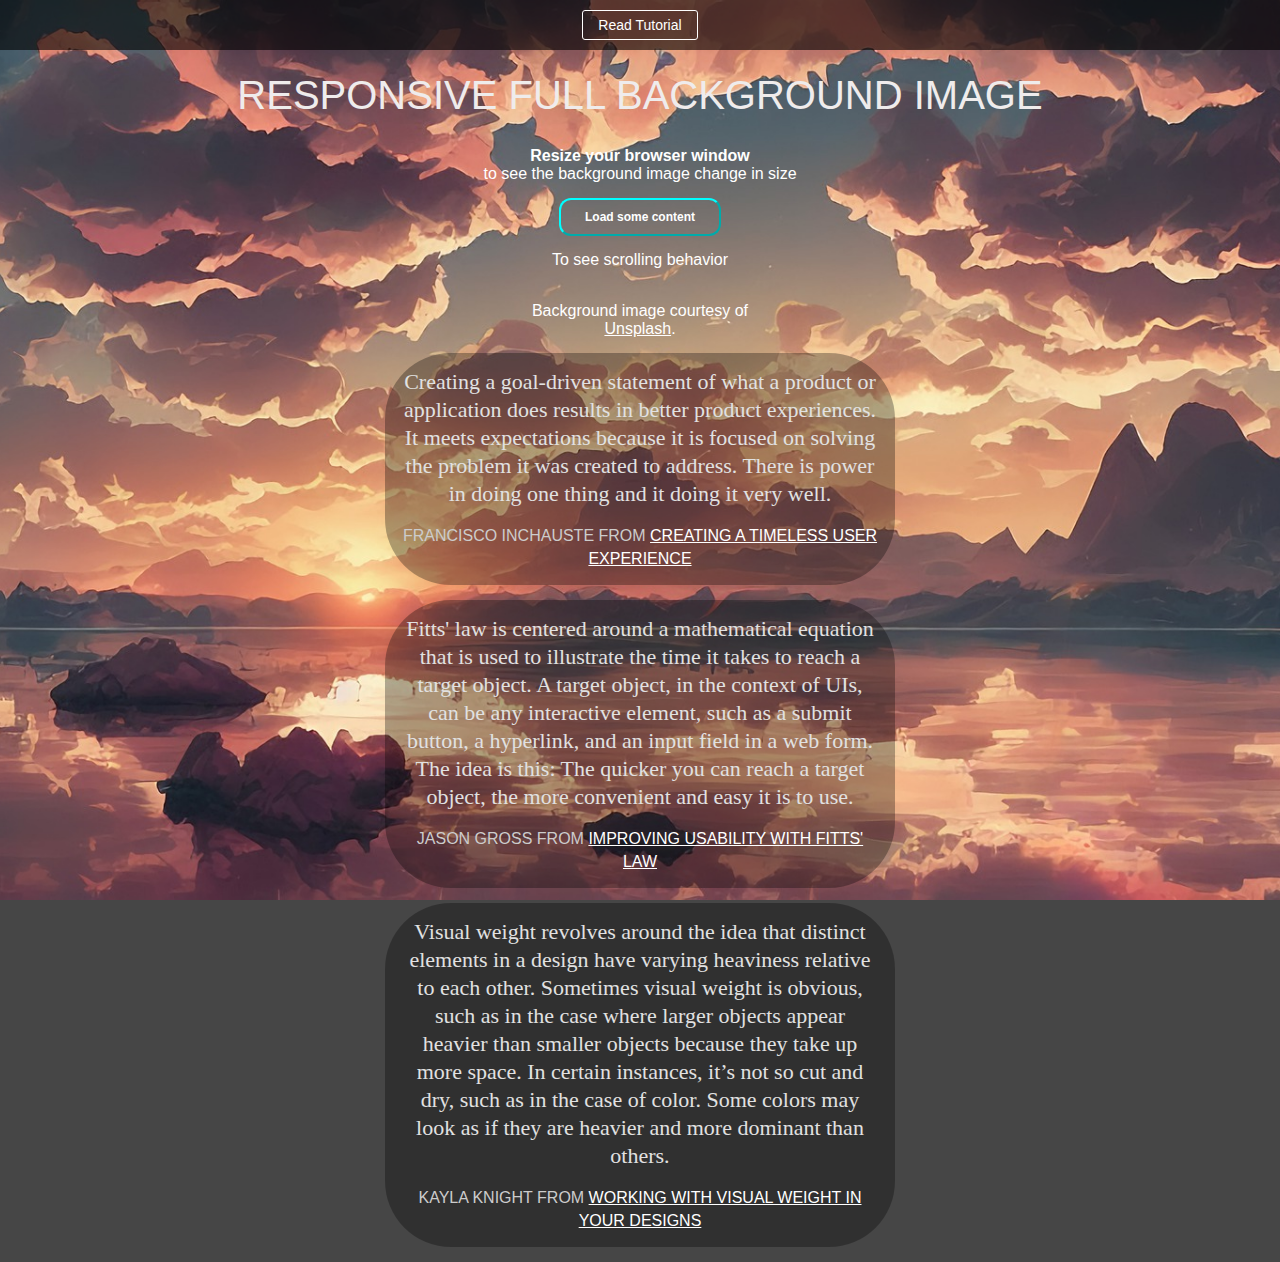
<file: background/index.html>
<!DOCTYPE html>
<html lang="en">
  <head>
    <meta charset="utf-8">
    <meta name="viewport" content="width=device-width, initial-scale=1">
    <title>Full Screen Background</title>
    <link href="https://fonts.bunny.net/css" rel="stylesheet" type="text/css">
    <link rel="stylesheet" href="./index.css" />
   </head>
   <body>
    <nav class="navbar" id="top">
        <div class="inner">
          <a href="http://sixrevisions.com/css/responsive-background-image/">Read Tutorial</a>
        </div>
      </nav>
      <header class="container">
        <section class="content">
          <h1>Responsive Full Background Image</h1>
          <p class="sub-title"><strong>Resize your browser window</strong> <br /> to see the background image change in size</p>
          <p><button class="button" id="load-more-content" href="#top" style="display: inline-block;">Load some content</button></p>
          <p>To see scrolling behavior</p>
          
          <!-- Some content to demonstrate viewport scrolling behavior -->
          <div id="more-content">
            <p><br />Background image courtesy of <br /> <a href="http://unsplash.com/" target="_blank">Unsplash</a>.</p>
            <blockquote>
            Creating a goal-driven statement of what a product or application does results in better product experiences.
            It meets expectations because it is focused on solving the problem it was created to address.
            There is power in doing one thing and it doing it very well.
            <cite>
              Francisco Inchauste
              From <a href="http://sixrevisions.com/usabilityaccessibility/creating-a-timeless-user-experience/" target="_blank">Creating a Timeless User Experience</a>
            </cite>
            </blockquote>
            <blockquote>
            Fitts' law is centered around a mathematical equation that is used to illustrate the time it takes to reach a target object.
            A target object, in the context of UIs, can be any interactive element, such as a submit button, a hyperlink, and an input field in a web form.
            The idea is this: The quicker you can reach a target object, the more convenient and easy it is to use.
              <cite>
              Jason Gross
              From <a href="http://sixrevisions.com/usabilityaccessibility/improving-usability-with-fitts-law/" target="_blank">Improving Usability with Fitts' Law</a>
              </cite>
            </blockquote>
            <blockquote>
            Visual weight revolves around the idea that distinct elements in a design have varying heaviness relative to each other. 
            Sometimes visual weight is obvious, such as in the case where larger objects appear heavier than smaller objects because they take up more space. 
            In certain instances, it’s not so cut and dry, such as in the case of color. Some colors may look as if they are heavier and more dominant than others.
              <cite>
              Kayla Knight
              From <a href="http://sixrevisions.com/graphics-design/visual-weight-designs/" target="_blank">Working with Visual Weight in Your Designs</a>
              </cite>
            </blockquote>
          </div>
        </section>
      </header>
   </body>
</html>
</file>
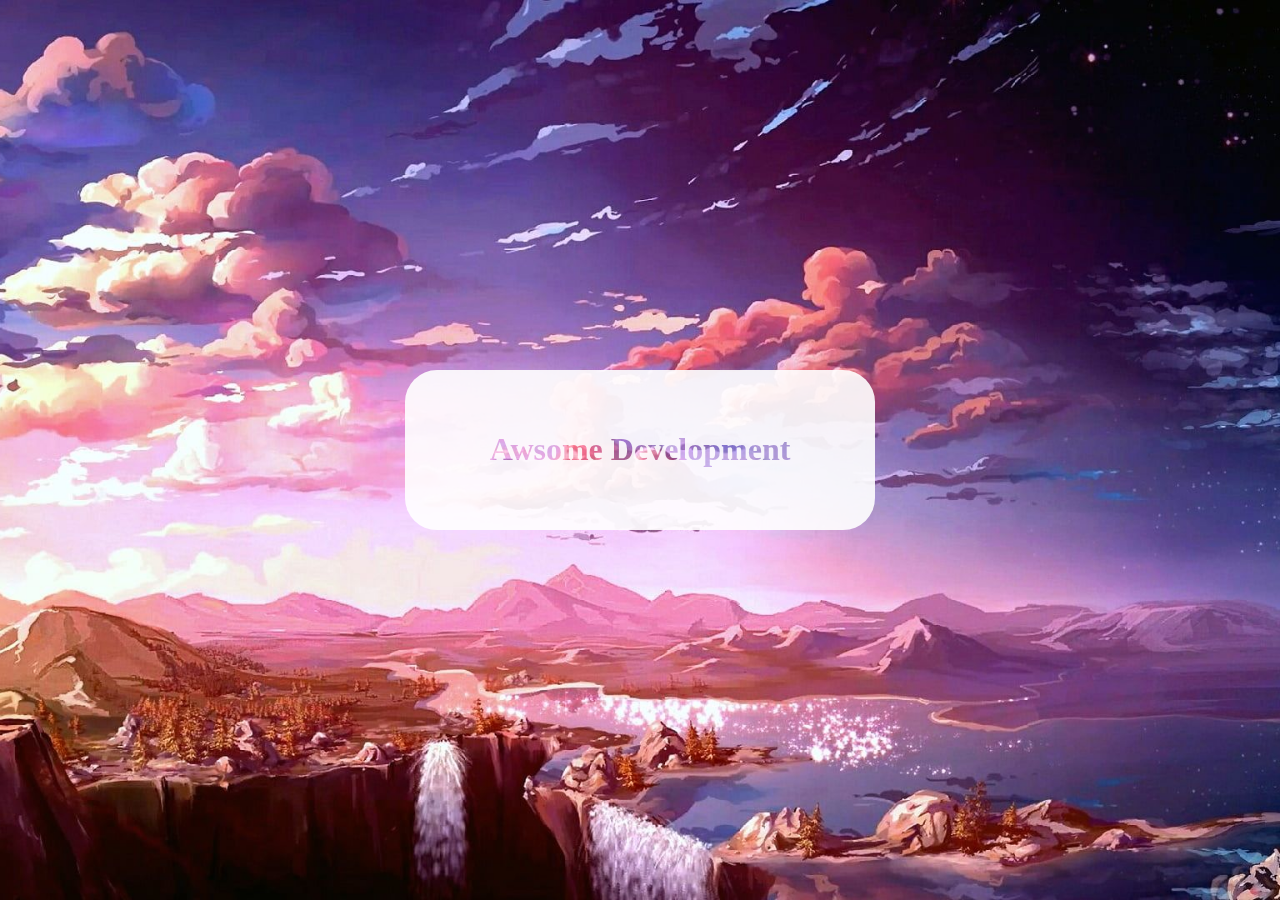
<file: header/index.html>
<!DOCTYPE html>
<html>
    <head>
        <title>Transperent Header</title>
        <meta name="viewport" content="width=device-width, initial-scale=1">
        <link rel="stylesheet" href="index.css">
    </head>
    <body>
        <div class="bg"></div>
        <div class="text centered">
            <div class="color opacity">
            <h1><span>Awsome Development</span></h1>
        </div>
    </div>
    </body>
</html>
</file>
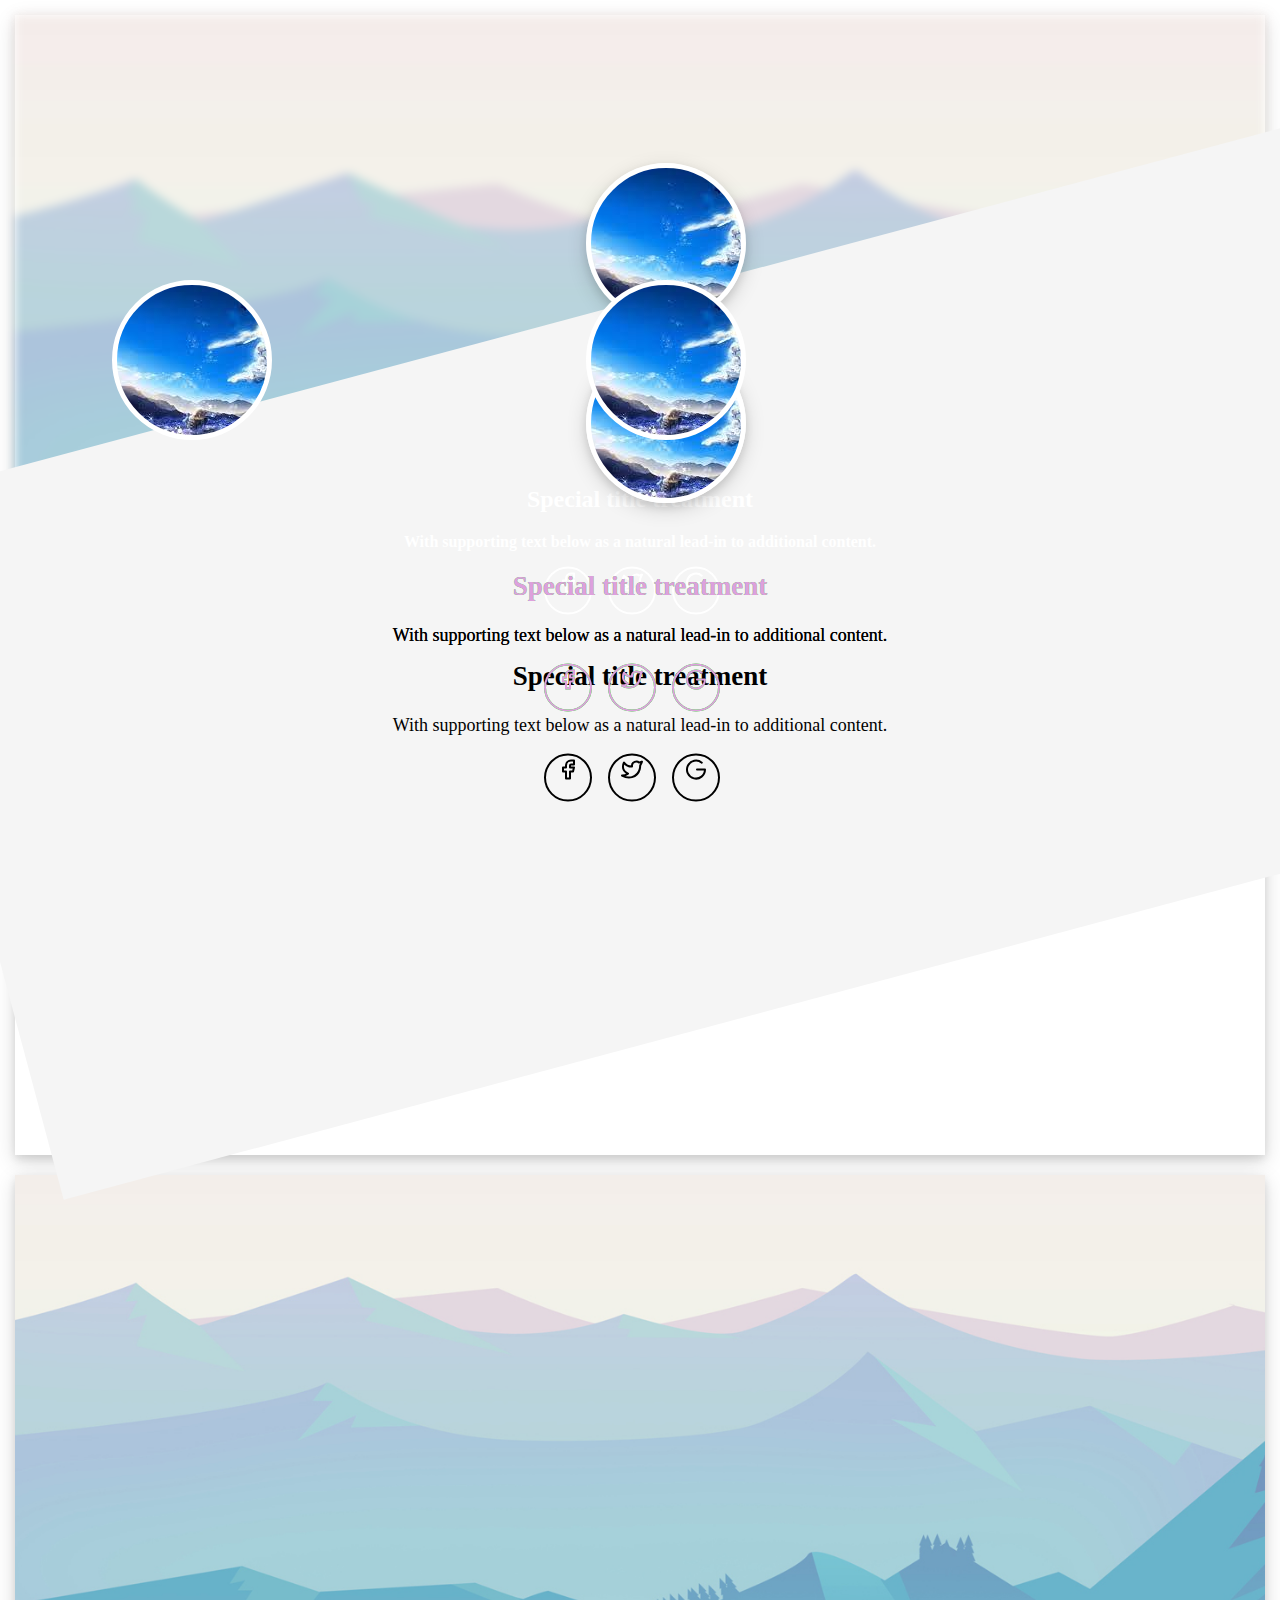
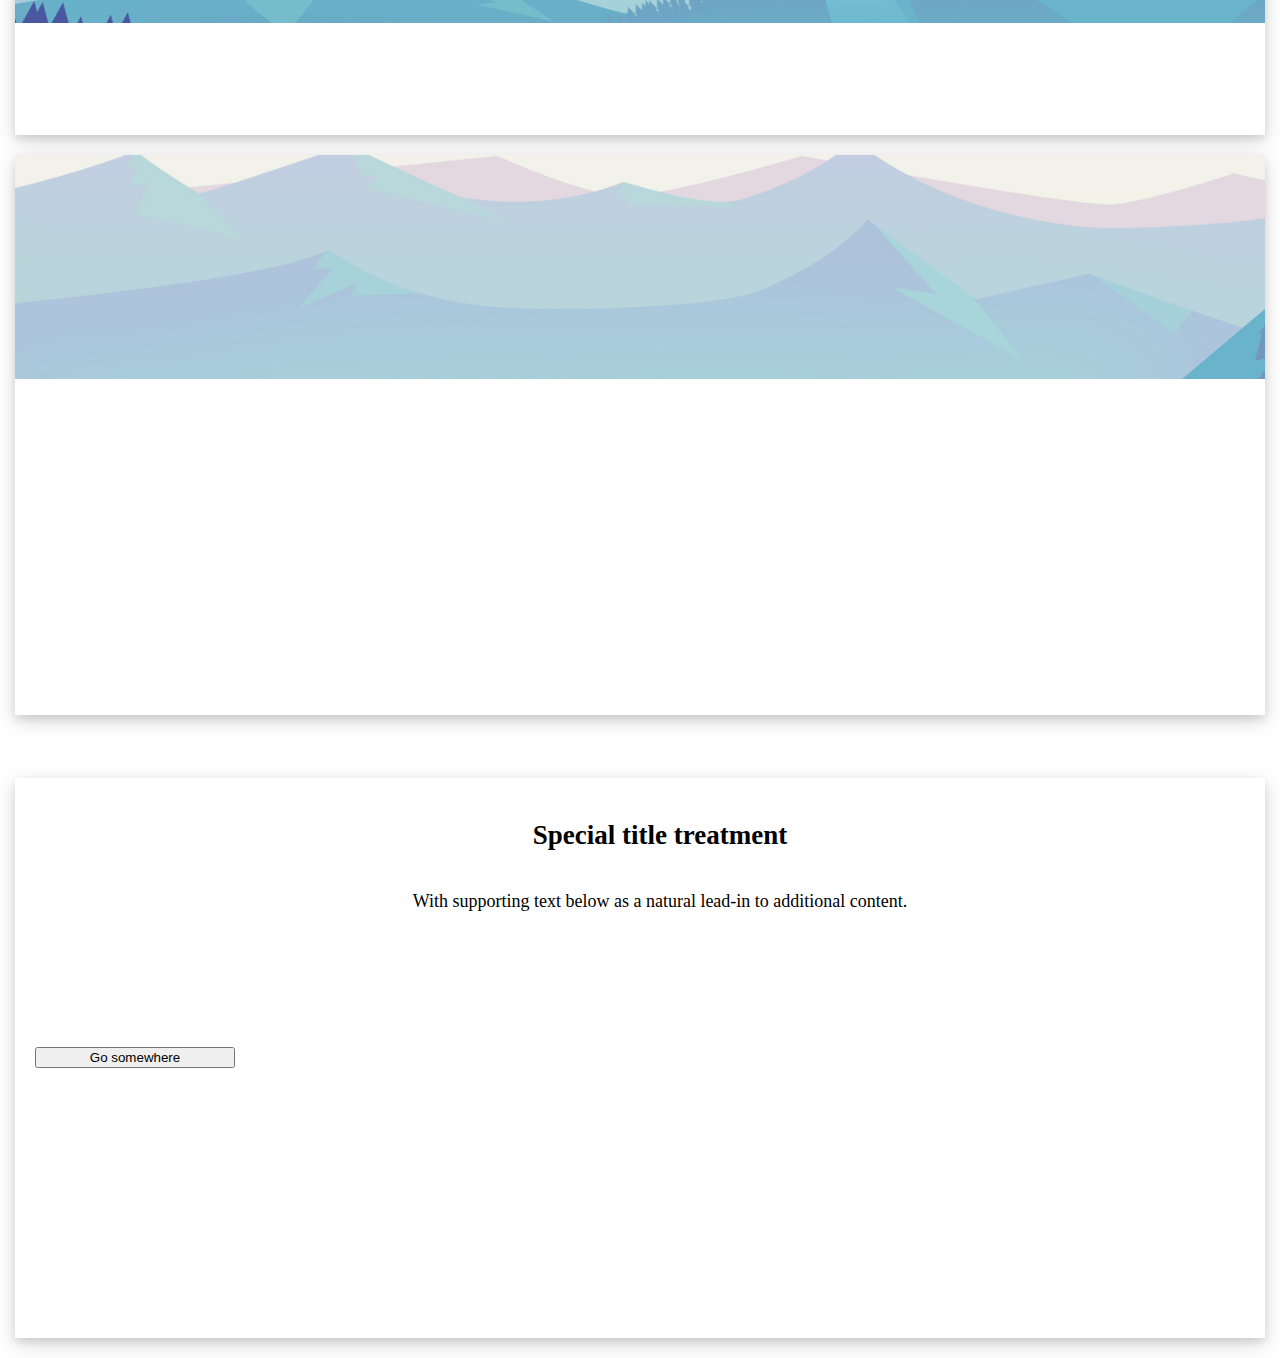
<file: shapes-section/index.html>
<!DOCTYPE html>
<html>
    <head>
        <meta name="viewport" content="width=device-width, initial-scale=1">
        <link href="https://cdn.jsdelivr.net/npm/bootstrap@5.2.3/dist/css/bootstrap.min.css" rel="stylesheet" integrity="sha384-rbsA2VBKQhggwzxH7pPCaAqO46MgnOM80zW1RWuH61DGLwZJEdK2Kadq2F9CUG65" crossorigin="anonymous">
        <link rel="stylesheet" href="index.css">
        <!-- <script src="https://kit.fontawesome.com/05d9a8d3d9.js" crossorigin="anonymous"></script> -->
    </head>

    <body>
        <div class="row">
            <div class="col-xl-4 col-md-6">
              <div class="card" style="height: 35rem;">
                <div class="bg-pfp"></div>      
                <div class="bg-img"></div>        
                <div class="bg-text">
                  <h2 class="card-title">Special title treatment</h2>
                  <p class="card-text">With supporting text below as a natural lead-in to additional content.</p>
                  <div class="social-icons-pt-1">
                    <div class="icons1">
                      <svg xmlns="http://www.w3.org/2000/svg" class="icon icon-tabler icon-tabler-brand-facebook" width="24" height="24" viewBox="0 0 24 24" stroke-width="2" stroke="currentColor" fill="none" stroke-linecap="round" stroke-linejoin="round">
                        <path stroke="none" d="M0 0h24v24H0z" fill="none"></path>
                        <path d="M7 10v4h3v7h4v-7h3l1 -4h-4v-2a1 1 0 0 1 1 -1h3v-4h-3a5 5 0 0 0 -5 5v2h-3"></path>
                      </svg>
                    </div>
                    <div class="icons2">
                      <svg xmlns="http://www.w3.org/2000/svg" class="icon icon-tabler icon-tabler-brand-twitter" width="24" height="24" viewBox="0 0 24 24" stroke-width="2" stroke="currentColor" fill="none" stroke-linecap="round" stroke-linejoin="round">
                        <path stroke="none" d="M0 0h24v24H0z" fill="none"></path>
                        <path d="M22 4.01c-1 .49 -1.98 .689 -3 .99c-1.121 -1.265 -2.783 -1.335 -4.38 -.737s-2.643 2.06 -2.62 3.737v1c-3.245 .083 -6.135 -1.395 -8 -4c0 0 -4.182 7.433 4 11c-1.872 1.247 -3.739 2.088 -6 2c3.308 1.803 6.913 2.423 10.034 1.517c3.58 -1.04 6.522 -3.723 7.651 -7.742a13.84 13.84 0 0 0 .497 -3.753c0 -.249 1.51 -2.772 1.818 -4.013z"></path>
                      </svg>
                    </div>
                    <div class="icons3">
                      <svg xmlns="http://www.w3.org/2000/svg" class="icon icon-tabler icon-tabler-brand-google" width="24" height="24" viewBox="0 0 24 24" stroke-width="2" stroke="currentColor" fill="none" stroke-linecap="round" stroke-linejoin="round">
                        <path stroke="none" d="M0 0h24v24H0z" fill="none"></path>
                        <path d="M17.788 5.108a9 9 0 1 0 3.212 6.892h-8"></path>
                      </svg>
                    </div>
                  </div>
                </div>
              </div>
            </div>
            <div class="col-xl-4 col-md-6">
              <div class="card" style="height: 35rem;">              
                  <div class="bg-pfp1"></div>      
                  <div class="bg-img1"></div> 
                  <div class="bg-text1">
                  <h2 class="card-title1">Special title treatment</h2>
                  <p class="card-text">With supporting text below as a natural lead-in to additional content.</p>
                  <div class="social-icons-pt-2">
                    <div class="icons4">
                      <svg xmlns="http://www.w3.org/2000/svg" class="icon icon-tabler icon-tabler-brand-facebook" width="24" height="24" viewBox="0 0 24 24" stroke-width="2" stroke="currentColor" fill="none" stroke-linecap="round" stroke-linejoin="round">
                        <path stroke="none" d="M0 0h24v24H0z" fill="none"></path>
                        <path d="M7 10v4h3v7h4v-7h3l1 -4h-4v-2a1 1 0 0 1 1 -1h3v-4h-3a5 5 0 0 0 -5 5v2h-3"></path>
                      </svg>
                    </div>
                    <div class="icons5">
                      <svg xmlns="http://www.w3.org/2000/svg" class="icon icon-tabler icon-tabler-brand-twitter" width="24" height="24" viewBox="0 0 24 24" stroke-width="2" stroke="currentColor" fill="none" stroke-linecap="round" stroke-linejoin="round">
                        <path stroke="none" d="M0 0h24v24H0z" fill="none"></path>
                        <path d="M22 4.01c-1 .49 -1.98 .689 -3 .99c-1.121 -1.265 -2.783 -1.335 -4.38 -.737s-2.643 2.06 -2.62 3.737v1c-3.245 .083 -6.135 -1.395 -8 -4c0 0 -4.182 7.433 4 11c-1.872 1.247 -3.739 2.088 -6 2c3.308 1.803 6.913 2.423 10.034 1.517c3.58 -1.04 6.522 -3.723 7.651 -7.742a13.84 13.84 0 0 0 .497 -3.753c0 -.249 1.51 -2.772 1.818 -4.013z"></path>
                      </svg>
                    </div>
                    <div class="icons6">
                      <svg xmlns="http://www.w3.org/2000/svg" class="icon icon-tabler icon-tabler-brand-google" width="24" height="24" viewBox="0 0 24 24" stroke-width="2" stroke="currentColor" fill="none" stroke-linecap="round" stroke-linejoin="round">
                        <path stroke="none" d="M0 0h24v24H0z" fill="none"></path>
                        <path d="M17.788 5.108a9 9 0 1 0 3.212 6.892h-8"></path>
                      </svg>
                    </div>
                  </div>
                  </div>
                </div>
              </div>
            <div class="col-xl-4 col-md-6">
                <div class="card card1" style="height: 35rem;">             
                    <div class="bg-pfp2"></div>      
                    <div class="bg-img2"></div>
                    <div class="bg-text2">
                    <h2 class="card-title">Special title treatment</h2>
                    <p class="card-text">With supporting text below as a natural lead-in to additional content.</p>
                    <div class="social-icons-pt-3">
                      <div class="icons7">
                        <svg xmlns="http://www.w3.org/2000/svg" class="icon icon-tabler icon-tabler-brand-facebook" width="24" height="24" viewBox="0 0 24 24" stroke-width="2" stroke="currentColor" fill="none" stroke-linecap="round" stroke-linejoin="round">
                          <path stroke="none" d="M0 0h24v24H0z" fill="none"></path>
                          <path d="M7 10v4h3v7h4v-7h3l1 -4h-4v-2a1 1 0 0 1 1 -1h3v-4h-3a5 5 0 0 0 -5 5v2h-3"></path>
                        </svg>
                      </div>
                      <div class="icons8">
                        <svg xmlns="http://www.w3.org/2000/svg" class="icon icon-tabler icon-tabler-brand-twitter" width="24" height="24" viewBox="0 0 24 24" stroke-width="2" stroke="currentColor" fill="none" stroke-linecap="round" stroke-linejoin="round">
                          <path stroke="none" d="M0 0h24v24H0z" fill="none"></path>
                          <path d="M22 4.01c-1 .49 -1.98 .689 -3 .99c-1.121 -1.265 -2.783 -1.335 -4.38 -.737s-2.643 2.06 -2.62 3.737v1c-3.245 .083 -6.135 -1.395 -8 -4c0 0 -4.182 7.433 4 11c-1.872 1.247 -3.739 2.088 -6 2c3.308 1.803 6.913 2.423 10.034 1.517c3.58 -1.04 6.522 -3.723 7.651 -7.742a13.84 13.84 0 0 0 .497 -3.753c0 -.249 1.51 -2.772 1.818 -4.013z"></path>
                        </svg>
                      </div>
                      <div class="icons9">
                        <svg xmlns="http://www.w3.org/2000/svg" class="icon icon-tabler icon-tabler-brand-google" width="24" height="24" viewBox="0 0 24 24" stroke-width="2" stroke="currentColor" fill="none" stroke-linecap="round" stroke-linejoin="round">
                          <path stroke="none" d="M0 0h24v24H0z" fill="none"></path>
                          <path d="M17.788 5.108a9 9 0 1 0 3.212 6.892h-8"></path>
                        </svg>
                      </div>
                    </div>
                    </div>
                    <div class="card-background">
                  </div>
                </div>                
            </div>
            <div class="row">
              <div class="col-xl-4 col-md-6">
                <div class="card" style="height: 35rem;">               
                    <div class="bg-pfp3"></div>      
                    <div class="bg-img3"></div> 
                    <div class="bg-text3">
                    <h2 class="card-title2">Special title treatment</h2>
                    <p class="card-text">With supporting text below as a natural lead-in to additional content.</p>
                    <div class="social-icons-pt-4">
                      <div class="icons10">
                        <svg xmlns="http://www.w3.org/2000/svg" class="icon icon-tabler icon-tabler-brand-facebook" width="24" height="24" viewBox="0 0 24 24" stroke-width="2" stroke="currentColor" fill="none" stroke-linecap="round" stroke-linejoin="round">
                          <path stroke="none" d="M0 0h24v24H0z" fill="none"></path>
                          <path d="M7 10v4h3v7h4v-7h3l1 -4h-4v-2a1 1 0 0 1 1 -1h3v-4h-3a5 5 0 0 0 -5 5v2h-3"></path>
                        </svg>
                      </div>
                      <div class="icons11">
                        <svg xmlns="http://www.w3.org/2000/svg" class="icon icon-tabler icon-tabler-brand-twitter" width="24" height="24" viewBox="0 0 24 24" stroke-width="2" stroke="currentColor" fill="none" stroke-linecap="round" stroke-linejoin="round">
                          <path stroke="none" d="M0 0h24v24H0z" fill="none"></path>
                          <path d="M22 4.01c-1 .49 -1.98 .689 -3 .99c-1.121 -1.265 -2.783 -1.335 -4.38 -.737s-2.643 2.06 -2.62 3.737v1c-3.245 .083 -6.135 -1.395 -8 -4c0 0 -4.182 7.433 4 11c-1.872 1.247 -3.739 2.088 -6 2c3.308 1.803 6.913 2.423 10.034 1.517c3.58 -1.04 6.522 -3.723 7.651 -7.742a13.84 13.84 0 0 0 .497 -3.753c0 -.249 1.51 -2.772 1.818 -4.013z"></path>
                        </svg>
                      </div>
                      <div class="icons12">
                        <svg xmlns="http://www.w3.org/2000/svg" class="icon icon-tabler icon-tabler-brand-google" width="24" height="24" viewBox="0 0 24 24" stroke-width="2" stroke="currentColor" fill="none" stroke-linecap="round" stroke-linejoin="round">
                          <path stroke="none" d="M0 0h24v24H0z" fill="none"></path>
                          <path d="M17.788 5.108a9 9 0 1 0 3.212 6.892h-8"></path>
                        </svg>
                      </div>
                      </div>
                    </div>
                  </div>
              </div>
              <div class="col-xl-4 col-md-6">
                <div class="card" style="height: 35rem;">
                  <div class="card-body">
                    <div class="bg-pfp4"></div>      
                    <div class="bg-img4"></div>
                    <div class="bg-text4">
                    <h2 class="card-title">Special title treatment</h2>
                    <p class="card-text">With supporting text below as a natural lead-in to additional content.</p>
                    <span class="space"></span>
                    <button href="#" class="btn btn-success mb-3">Go somewhere</button>
                  </div>
                  </div>
                </div>
              </div>
            </div>
    </body>
</html>
</file>
<file: background/index.css>
body {
    margin: 0;
  }

  body { 
    font-family: 'Cantarell', sans-serif;
    color: #ffffff;
  }
  
  h1 {
    color: #efecec;
    text-transform: uppercase;
    font-size: 40px;
    line-height: 50px;
    font-weight: 400;
    margin-top: 20px;
    align-self: auto;
  }

.container {
    text-align: center;
}

  body {
    /* Location of the image */
    background-image: url(sunset-g6e8fa19e5_1920.jpg);
    
    /* Image is centered vertically and horizontally at all times */
    background-position: center center;
    
    /* Image doesn't repeat */
    background-repeat: no-repeat;
    
    /* Makes the image fixed in the viewport so that it doesn't move when 
       the content height is greater than the image height */
    background-attachment: fixed;
    
    /* This is what makes the background image rescale based on its container's size */
    background-size: cover;
    
    /* Pick a solid background color that will be displayed while the background image is loading */
    background-color:#464646;
    
    /* SHORTHAND CSS NOTATION
     * background: url(background-photo.jpg) center center cover no-repeat fixed;
     */
  }
  
  /* For mobile devices */
  @media only screen and (max-width: 767px) {
    body {
      /* The file size of this background image is 93% smaller
       * to improve page load speed on mobile internet connections */
      background-image: url(sunset-g63b67cc4a_1280.jpg);
    }
      }

a {
    color: #ffffff;
}

.navbar {
    width: 100%;
    background-color: rgba(0, 0, 0, 0.6);
    height: 50px;
    z-index: 9999;

  }
  
    .inner {
      position: relative;
      margin: 0 auto;
      text-align: center;
    }
  
  .navbar a {
    display: inline-block;
    border: 1px solid #fff;
    font-size: 14px;
    line-height: 24px;
    border-radius: 3px;
    padding: 2px 15px;
    text-decoration: none;
    margin-top: 10px;
  }

  p {
    margin: 0 0 15px 0;
  }
  
  strong {
    font-weight: 700;
  }
  
  blockquote {
    display: block;
    max-width: 480px;
    margin: 15px auto;
    padding: 15px;
    background-color: rgba(0, 0, 0, 0.3);  
    color: #e1e1e1;
    font-family: "Kotta One", serif;
    font-size: 22px;
    line-height: 28px;
    border-radius: 3em;
  }
  
  blockquote cite {
    display: block;
    font: 18px/23px "Cantarell", sans-serif;
    font-size: 16px;
    margin-top: 16px;
    color: #cccccc;
    text-transform: uppercase;
  }
button {
    background-color: transparent;
    border-color: aqua;
    font-size: 12px;
    font-weight: bold;
    padding: 10px 24px;
    color: white;
    border-radius: 1em;
}
</file>
<file: header/index.css>
body, html {
    height: 100%;
    margin: 0;
  }
  
.bg {
    /* The image used */
    background-image: url("img/da66c66816af97be0733c607976cb7ae.jpg");
  
    /* Full height */
    height: 100%; 

    /* Center and scale the image nicely */
    background-position: center;
    background-repeat: no-repeat;
    background-size: cover;
}

.centered {
    position: absolute;
    top: 50%;
    left: 50%;
    transform: translate(-50%, -50%);
  }
.opacity {
    opacity: 0.9;
}

.color {
    background-color: white;
    position: absolute;
    top: 50%;
    left: 50%;
    transform: translate(-50%, -50%);
    width: 390px;
    padding: 40px;
    border-radius: 2rem;
}

.text {
    background-color: white;
    color: black; 
    width: 50%;
    text-align: center;
    position: absolute;
    top: 50%;
    left: 50%;
    transform: translate(-50%, -50%);
    mix-blend-mode: screen;
  }
</file>
<file: shapes-section/index.css>
body {
    margin: 15px 15px 15px 15px;
  }
  

.card {
    margin-bottom: 20px;
    box-shadow: 0 4px 8px 0 rgba(0, 0, 0, 0.1), 0 6px 20px 0 rgba(0, 0, 0, 0.15);
}

.card1 {
  overflow: hidden;
}

.card-background {
  position: absolute;
  height: 80%;
  width: 140%;
  transform: rotate(-15deg);
  top: 260px;
  left: -60px;
  background-color: whitesmoke;
  z-index: 1;
}
  
.bg-img {
    /* The image used */
    background-image: url("img/iPhone-cartoon-landscape-wallpaper-ongliong11-1.jpg");
  
    /* Full height */
    height: 100%;

    /* Add the blur effect */
    filter: blur(5px);
    position: relative;
    /* Center and scale the image nicely */
    background-position: center;
    background-repeat: no-repeat;
    background-size: cover;
    z-index: 1;
  }

.bg-pfp {
    /* The image used */
    background-image: url("img/Untitled.jpg");
    box-shadow: 0 4px 8px 0 rgba(0, 0, 0, 0.1), 0 6px 20px 0 rgba(0, 0, 0, 0.15);
    width: 150px;
    height: 150px;
    border-radius: 50%;
    position: absolute;
    z-index: 2;
    border: 5px solid white;
    background-position: center;
    top: 27%;
    left: 52%;
    transform: translate(-50%, -50%);
  }
  .bg-img1 {
    /* The image used */
    background-image: url("img/iPhone-cartoon-landscape-wallpaper-ongliong11-1.jpg");
  
    /* Full height */
    height: 40%;

    position: relative;
    /* Center and scale the image nicely */
    background-position: center;
    background-repeat: no-repeat;
    background-size: cover;
    z-index: 1;
  }

.bg-pfp1 {
    /* The image used */
    background-image: url("img/Untitled.jpg");
    width: 150px;
    height: 150px;
    border-radius: 50%;
    position: absolute;
    z-index: 2;
    border: 5px solid white;
    background-position: center;
    top: 40%;
    left: 15%;
    transform: translate(-50%, -50%);
  }
  .bg-img2 {
    /* The image used */
    background-image: url("img/iPhone-cartoon-landscape-wallpaper-ongliong11-1.jpg");
  
    /* Full height */
    height: 80%;

    position: relative;
    /* Center and scale the image nicely */
    background-position: center;
    background-repeat: no-repeat;
    background-size: cover;
    z-index: 1;
  }

.bg-pfp2 {
    /* The image used */
    background-image: url("img/Untitled.jpg");
    box-shadow: 0 4px 8px 0 rgba(0, 0, 0, 0.1), 0 6px 20px 0 rgba(0, 0, 0, 0.15);
    width: 150px;
    height: 150px;
    border-radius: 50%;
    position: absolute;
    z-index: 2;
    border: 5px solid white;
    background-position: center;
    top: 47%;
    left: 52%;
    transform: translate(-50%, -50%);
  }
  .bg-img3 {
    /* The image used */
    background-image: url("img/iPhone-cartoon-landscape-wallpaper-ongliong11-1.jpg");
  
    /* Full height */
    height: 40%;

    position: relative;
    /* Center and scale the image nicely */
    background-position: center;
    background-repeat: no-repeat;
    background-size: cover;
    z-index: 2;
  }

.bg-pfp3 {
    /* The image used */
    background-image: url("img/Untitled.jpg");
    width: 150px;
    height: 150px;
    border-radius: 50%;
    position: absolute;
    z-index: 3;
    border: 5px solid white;
    background-position: center;
    top: 40%;
    left: 52%;
    transform: translate(-50%, -50%);
  }
  .bg-img4 {
    /* The image used */
    background-image: url("img/iPhone-cartoon-landscape-wallpaper-ongliong11-1.jpg");
    box-shadow: 0 4px 8px 0 rgba(0, 0, 0, 0.2), 0 6px 20px 0 rgba(0, 0, 0, 0.19);
  
    /* Full height */
    height: 50%;
    border-radius: 2rem;
    margin-bottom: 5%;

    position: relative;
    /* Center and scale the image nicely */
    background-position: center;
    background-repeat: no-repeat;
    background-size: cover;
    z-index: 1;
  }

  /* Position text in the middle of the page/image */
.bg-text {
    color: white;
    font-weight: bold;
    position: absolute;
    top: 60%;
    left: 50%;
    transform: translate(-50%, -50%);
    z-index: 2;
    width: 80%;
    padding: 20px;
    text-align: center;
  }
    /* Position text in the middle of the page/image */
.bg-text1 {
  font-size: large;
  position: absolute;
  top: 70%;
  left: 50%;
  transform: translate(-50%, -50%);
  z-index: 2;
  width: 80%;
  padding: 20px;
  text-align: center;
}
.bg-text2 {
  font-size: large;
  position: absolute;
  top: 80%;
  left: 50%;
  transform: translate(-50%, -50%);
  z-index: 2;
  width: 80%;
  padding: 20px;
  text-align: center;
}
.bg-text3 {
  font-size: large;
  position: absolute;
  top: 70%;
  left: 50%;
  transform: translate(-50%, -50%);
  z-index: 2;
  width: 80%;
  padding: 20px;
  text-align: center;
}
.bg-text4 {
  font-size: large;
  position: relative;
  margin: 0 auto;
  z-index: 2;
  width: 100%;
  padding: 20px;
  text-align: center;
  display: flex;
  flex-direction: column;
  flex-wrap: wrap;
  height: 270px;
  justify-content: flex-start;
 
}

.card-title1 {
  color: limegreen;
}
.card-title2 {
  color: plum;
}

.social-icons-pt-1 {
  display:inline-flex;
}

.icons1, .icons2, .icons3 {
  margin-right: 1rem;
  padding: 2px;
  width: 40px;
  height: 40px;
  border-radius: 50%;
  border: 2px solid white;
}

.social-icons-pt-2 {
  display:inline-flex;
}

.icons4, .icons5, .icons6 {
  margin-right: 1rem;
  color: lime;
  padding: 2px;
  width: 40px;
  height: 40px;
  border-radius: 50%;
  border: 2px solid lime;
}

.social-icons-pt-3 {
  display:inline-flex;
}

.icons7, .icons8, .icons9 {
  margin-right: 1rem;
  padding: 2px;
  width: 40px;
  height: 40px;
  border-radius: 50%;
  border: 2px solid black;
}

.social-icons-pt-4 {
  display:inline-flex;
}

.icons10, .icons11, .icons12 {
  margin-right: 1rem;
  color: plum;
  padding: 2px;
  width: 40px;
  height: 40px;
  border-radius: 50%;
  border: 2px solid plum;
}

button {
  position: relative;
  width: 200px;
  flex-grow: 0;
}
 

.space {
  flex-grow: 4;
}
</file>
